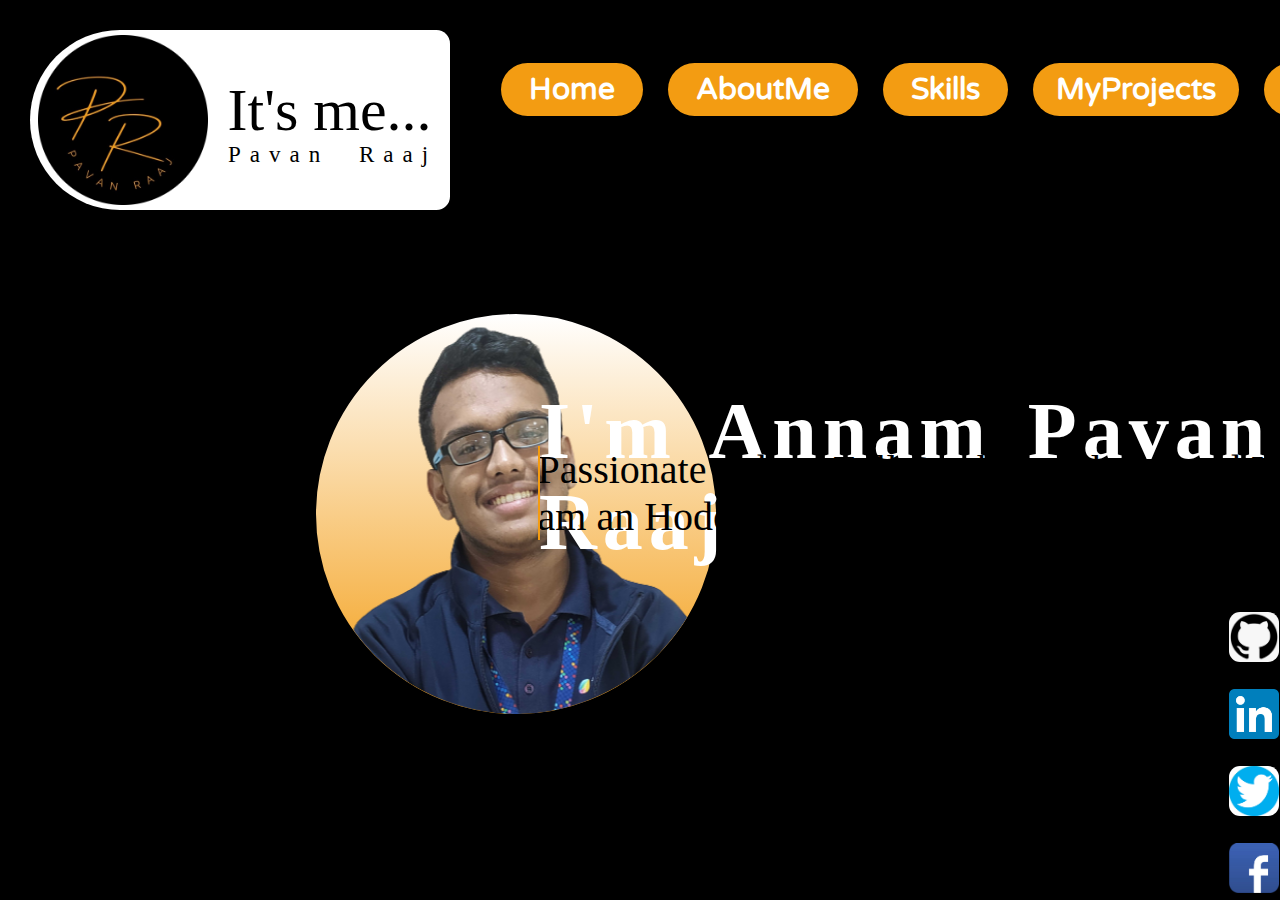
<file: index.html>
<!DOCTYPE html>
<html lang="en">
  <head>
    <link rel="stylesheet" href="./assets/css/home_page.css" />
    <meta charset="UTF-8" />
    <meta http-equiv="X-UA-Compatible" content="IE=edge" />
    <meta name="viewport" content="width=device-width, initial-scale=1.0" />
    <link
      rel="shortcut icon"
      href="./assets/images/logo.png"
      type="image/x-icon"
    />
    <title>It's me</title>
  </head>
  <body>
    <a href="./index.html">
    <header>
      <div class="header_div">
        <span>
          <img
            src="./assets/images/logo.png"
            alt="logo_image"
            class="logo_image"
          />
        </span>
        <span class="app_title">It's me...</span><br />
        <span class="app_title_bottom_part">Pavan Raaj</span>
      </div>
    </header>
    </a>
    <nav>
      <a href="#" class="nav_elements"> Home </a>
      <a href="./pages/about_me.html" class="nav_elements"> AboutMe </a>
      <a href="./pages/skills.html" class="nav_elements"> Skills </a>
      <a href="./pages/my_projects.html" class="nav_elements"> MyProjects </a>
      <a href="./pages/gallery.html" class="nav_elements"> Gallery </a>
    </nav>

    <div class="main_container_in_home">
      <span
        ><img src="./assets/images/Pavan.png" alt="pavan" class="pavan_image"
      /></span>
    </div>

    <div class="name_text">I'm Annam Pavan Raaj</div>

    <div
      class="about_me_text_in_home_page"
      data-text="Passionate to be a Full Stack Developer and I am an Hodophile."
    >
      Passionate to be a Full Stack Developer and I am an Hodophile.
    </div>

    <div class="contact_me_container">
      <div>
        <a href="https://github.com/fwsa-batch2/annam.raaj__lab"
          ><img
            src="./assets/images/github_image.png"
            alt="github_image"
            class="github_image"
        /></a>
      </div>
      <div>
        <a href="https://www.linkedin.com/in/pavan-raaj-annam-794785243/"
          ><img
            src="./assets/images/LinkedIn_image.png"
            alt="LinkedIn_image"
            class="LinkedIn_image"
        /></a>
      </div>
      <div>
        <a href="https://twitter.com/pavanraajannam"
          ><img
            src="./assets/images/twitter_image.png"
            alt="twitter_image"
            class="twitter_image"
        /></a>
      </div>
      <div>
        <a href="https://www.facebook.com/pavanraaj.annam"
          ><img
            src="./assets/images/facebook_image.png"
            alt="facebook_imgae"
            class="facebook_imgae"
        /></a>
      </div>
    </div>
  </body>
</html>
</file>
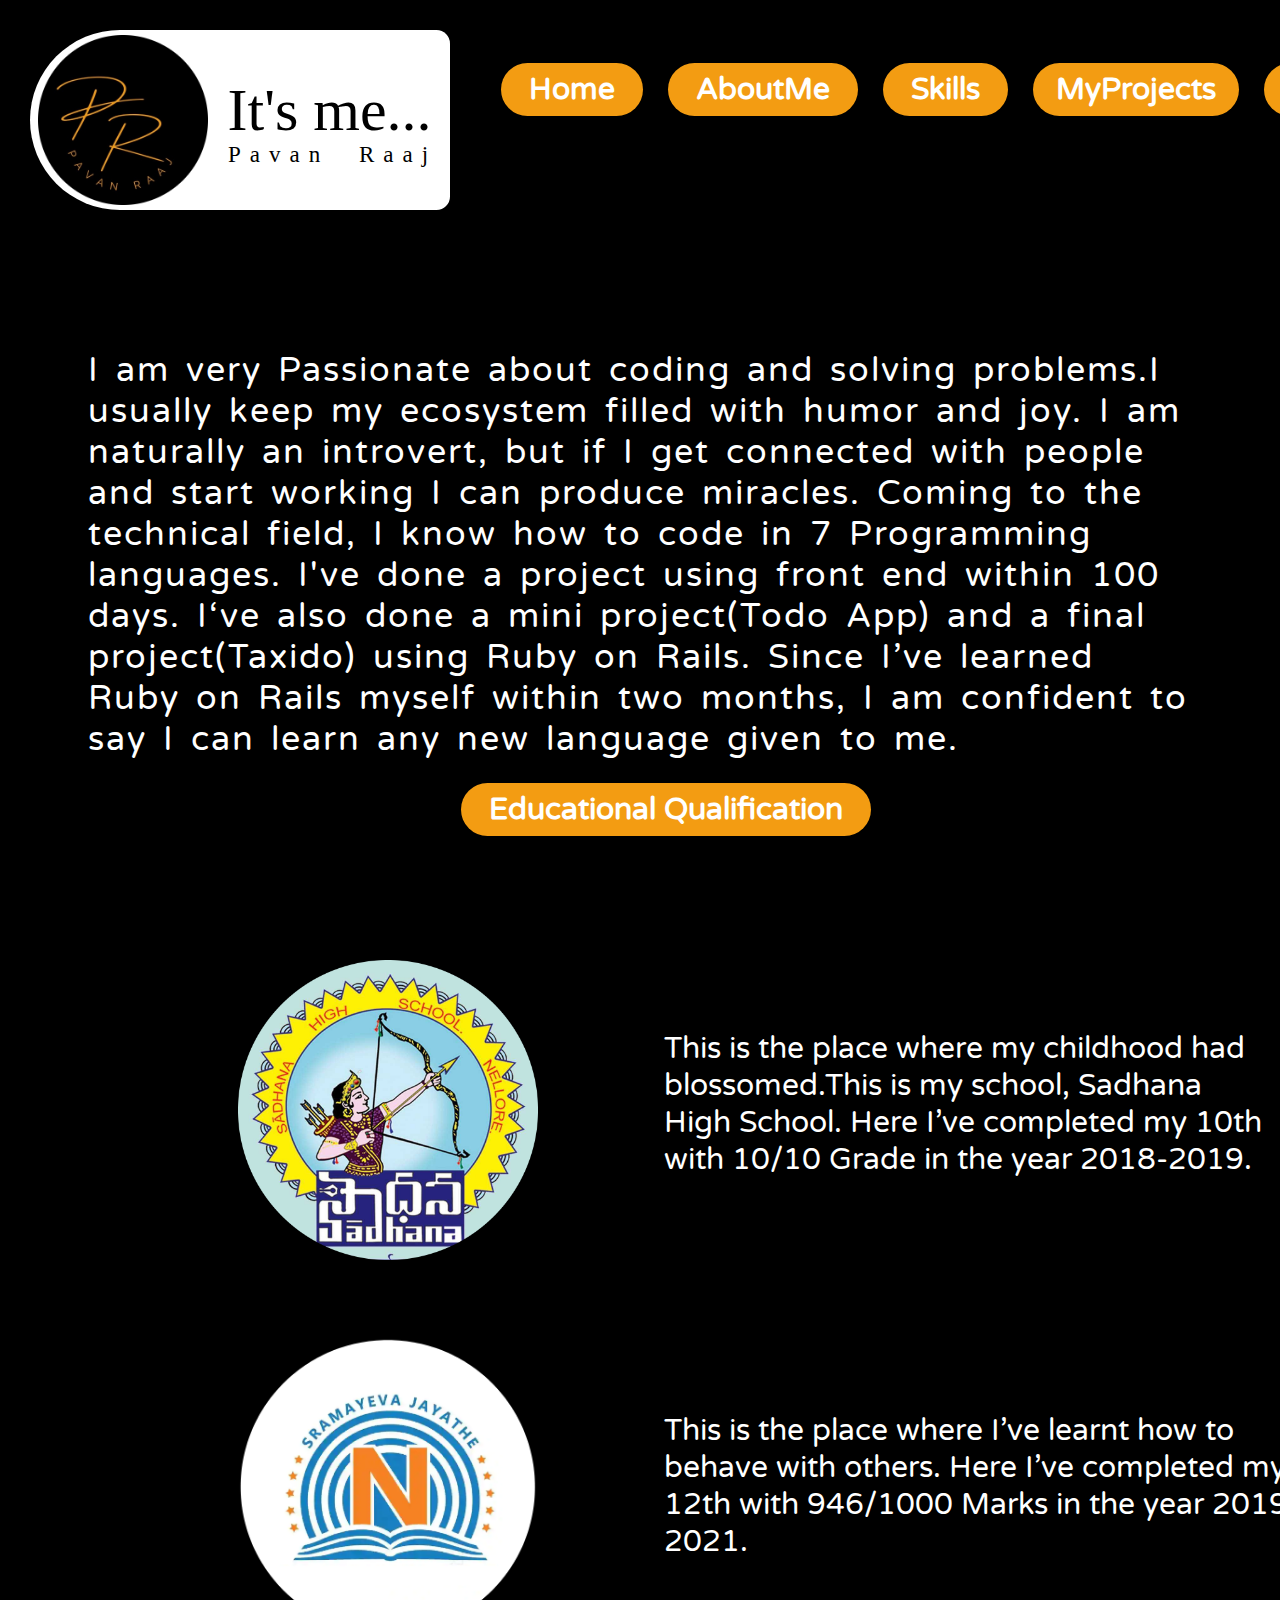
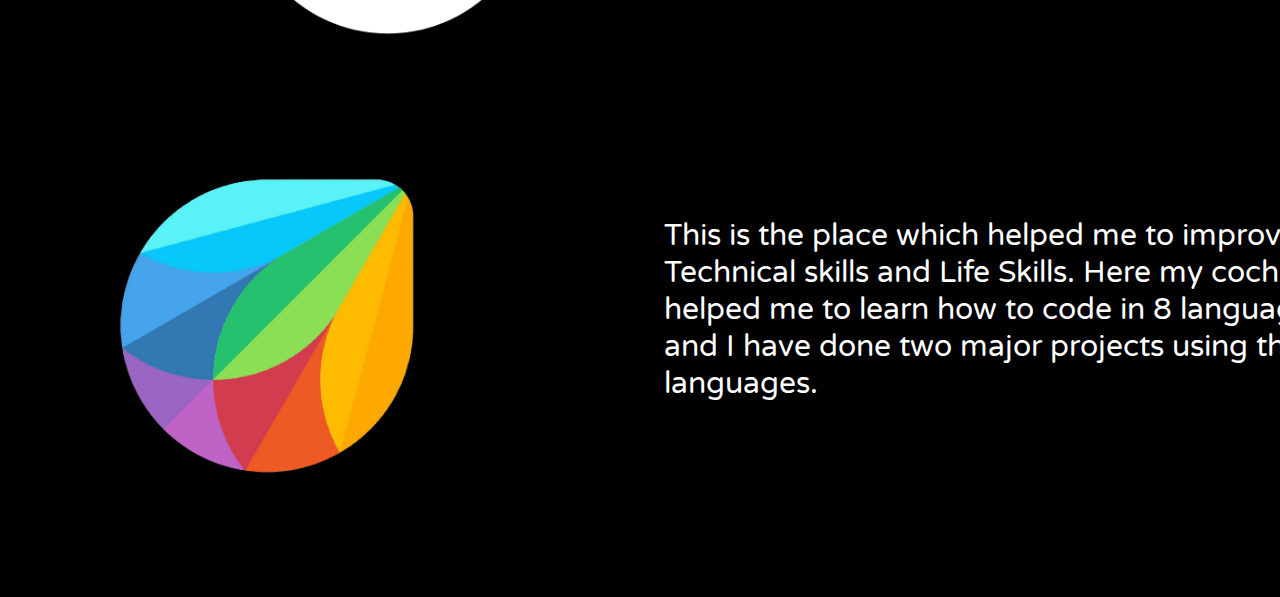
<file: pages/about_me.html>
<!DOCTYPE html>
<html lang="en">
  <head>
    <link
      rel="shortcut icon"
      href="./../assets/images/logo.png"
      type="image/x-icon"
    />
    <link rel="stylesheet" href="../assets/css/home_page.css" />
    <link rel="stylesheet" href="../assets/css/about_me.css" />
    <meta charset="UTF-8" />
    <meta http-equiv="X-UA-Compatible" content="IE=edge" />
    <meta name="viewport" content="width=device-width, initial-scale=1.0" />
    <title>It's me</title>
  </head>
  <body>
    <a href="./../index.html">
      <header>
        <div class="header_div">
          <span>
            <img
              src="../assets/images/logo.png"
              alt="logo_image"
              class="logo_image"
          /></span>
          <span class="app_title">It's me...</span><br />
          <span class="app_title_bottom_part">Pavan Raaj</span>
        </div>
      </header>
      </a>
    <nav>
      <a href="./../index.html" class="nav_elements"> Home </a>

      <a href="../pages/about_me.html" class="nav_elements"> AboutMe </a>

      <a href="../pages/skills.html" class="nav_elements"> Skills </a>

      <a href="./../pages/my_projects.html" class="nav_elements">
        MyProjects
      </a>

      <a href="../pages/gallery.html" class="nav_elements"> Gallery </a>
    </nav>
    <div id="about_me_page">
      <div class="text_about_me">
        I am very Passionate about coding and solving problems.I usually keep my
        ecosystem filled with humor and joy. I am naturally an introvert, but if
        I get connected with people and start working I can produce miracles.
        Coming to the technical field, I know how to code in 7 Programming
        languages. I've done a project using front end within 100 days. I‘ve
        also done a mini project(Todo App) and a final project(Taxido) using
        Ruby on Rails. Since I’ve learned Ruby on Rails myself within two
        months, I am confident to say I can learn any new language given to me.
      </div>

      <a href="#more_about_me_div" class="educational_qualification_button">
        Educational Qualification
      </a>

      <div class="educational_qualification_div" id="more_about_me_div">
        <span>
          <img
            src="./../assets/images/sadhana.png"
            alt="sadhana_school_image"
            class="sadhana_school_image"
          />
        </span>
        <div class="about_school_text">
          This is the place where my childhood had blossomed.This is my school,
          Sadhana High School. Here I’ve completed my 10th with 10/10 Grade in
          the year 2018-2019.
        </div>

        <span>
          <img
            src="./../assets/images/narayana.png"
            alt="narayana_college_image"
            class="narayana_college_image"
          />
        </span>
        <div class="about_college_text">
          This is the place where I’ve learnt how to behave with others. Here
          I’ve completed my 12th with 946/1000 Marks in the year 2019-2021.
        </div>

        <span>
          <img
            src="./../assets/images/freshworks_Logo.png"
            alt="FWSA_image"
            class="FWSA_image"
          />
        </span>
        <div class="about_FWSA_text">
          This is the place which helped me to improve my Technical skills and
          Life Skills. Here my coches helped me to learn how to code in 8
          languages and I have done two major projects using these languages.
        </div>
      </div>
    </div>
  </body>
</html>
</file>
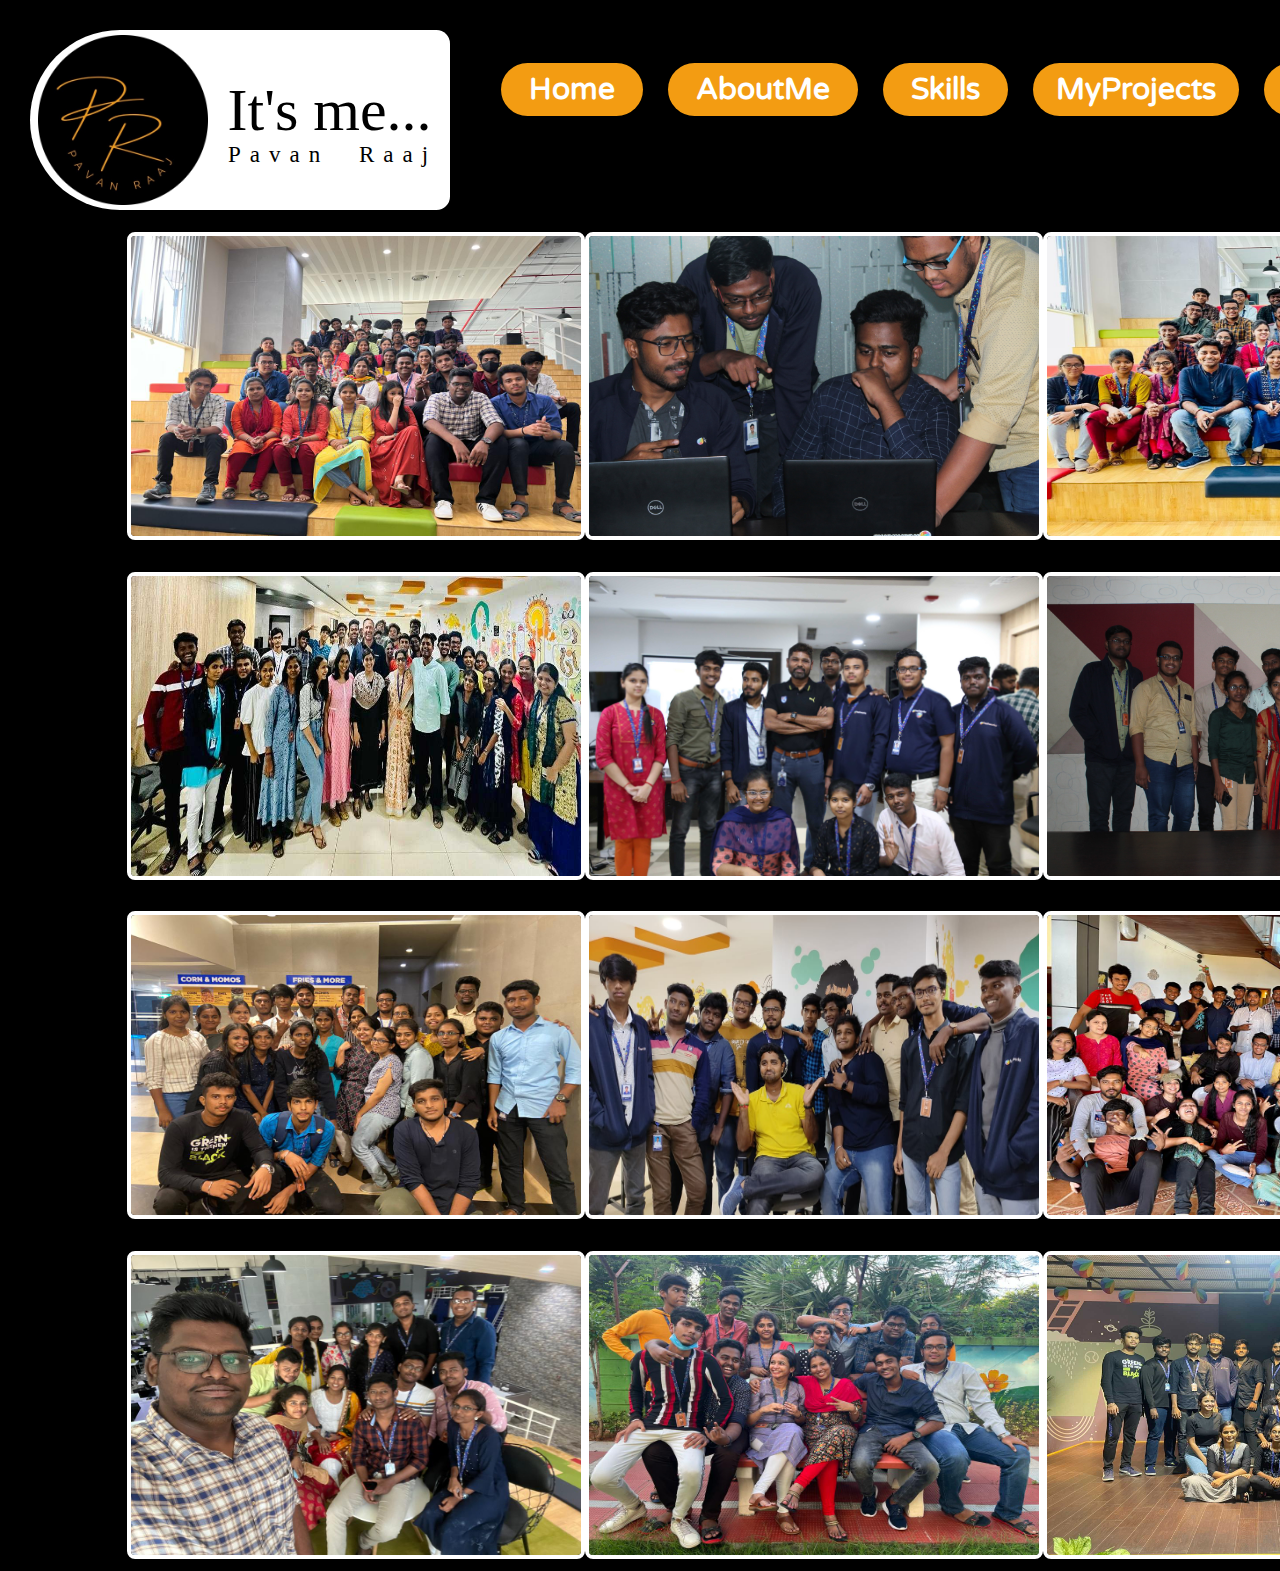
<file: pages/gallery.html>
<!DOCTYPE html>
<html lang="en">
  <head>
    <link
      rel="shortcut icon"
      href="./../assets/images/logo.png"
      type="image/x-icon"
    />
    <link rel="stylesheet" href="../assets/css/home_page.css" />
    <link rel="stylesheet" href="./../assets/css/gallery.css" />
    <meta charset="UTF-8" />
    <meta http-equiv="X-UA-Compatible" content="IE=edge" />
    <meta name="viewport" content="width=device-width, initial-scale=1.0" />
    <title>It's me</title>
  </head>
  <body>
    <a href="./../index.html">
        <header>
          <div class="header_div">
            <span>
              <img
                src="../assets/images/logo.png"
                alt="logo_image"
                class="logo_image"
            /></span>
            <span class="app_title">It's me...</span><br />
            <span class="app_title_bottom_part">Pavan Raaj</span>
          </div>
        </header>
        </a>
    <nav>
      <a href="./../index.html" class="nav_elements"> Home </a>

      <a href="../pages/about_me.html" class="nav_elements"> AboutMe </a>

      <a href="../pages/skills.html" class="nav_elements"> Skills </a>

      <a href="./../pages/my_projects.html" class="nav_elements">
        MyProjects
      </a>

      <a href="../pages/gallery.html" class="nav_elements"> Gallery </a>
    </nav>

    <div class="gallery_field">
      <div class="container1">
        <img src="./../assets/images/gallery_image_01.jpg" alt="image_1" />
      </div>
      <div>
        <img src="./../assets/images/gallery_image_02.JPG" alt="image_1" />
      </div>
      <div>
        <img src="./../assets/images/gallery_image_03.jpeg" alt="image_1" />
      </div>
      <div>
        <img src="./../assets/images/gallery_image_04.jpg" alt="image_1" />
      </div>
      <div>
        <img src="./../assets/images/gallery_image_05.JPG" alt="image_1" />
      </div>
      <div>
        <img src="./../assets/images/gallery_image_06.JPG" alt="image_1" />
      </div>
      <div>
        <img src="./../assets/images/gallery_image_07.jpg" alt="image_1" />
      </div>
      <div>
        <img src="./../assets/images/gallery_image_08.jpg" alt="image_1" />
      </div>
      <div>
        <img src="./../assets/images/gallery_image_09.jpg" alt="image_1" />
      </div>
      <div>
        <img src="./../assets/images/gallery_image_10.jpg" alt="image_1" />
      </div>
      <div>
        <img src="./../assets/images/gallery_image_11.jpg" alt="image_1" />
      </div>
      <div>
        <img src="./../assets/images/gallery_image_12.jpg" alt="image_1" />
      </div>
    </div>
  </body>
</html>
</file>
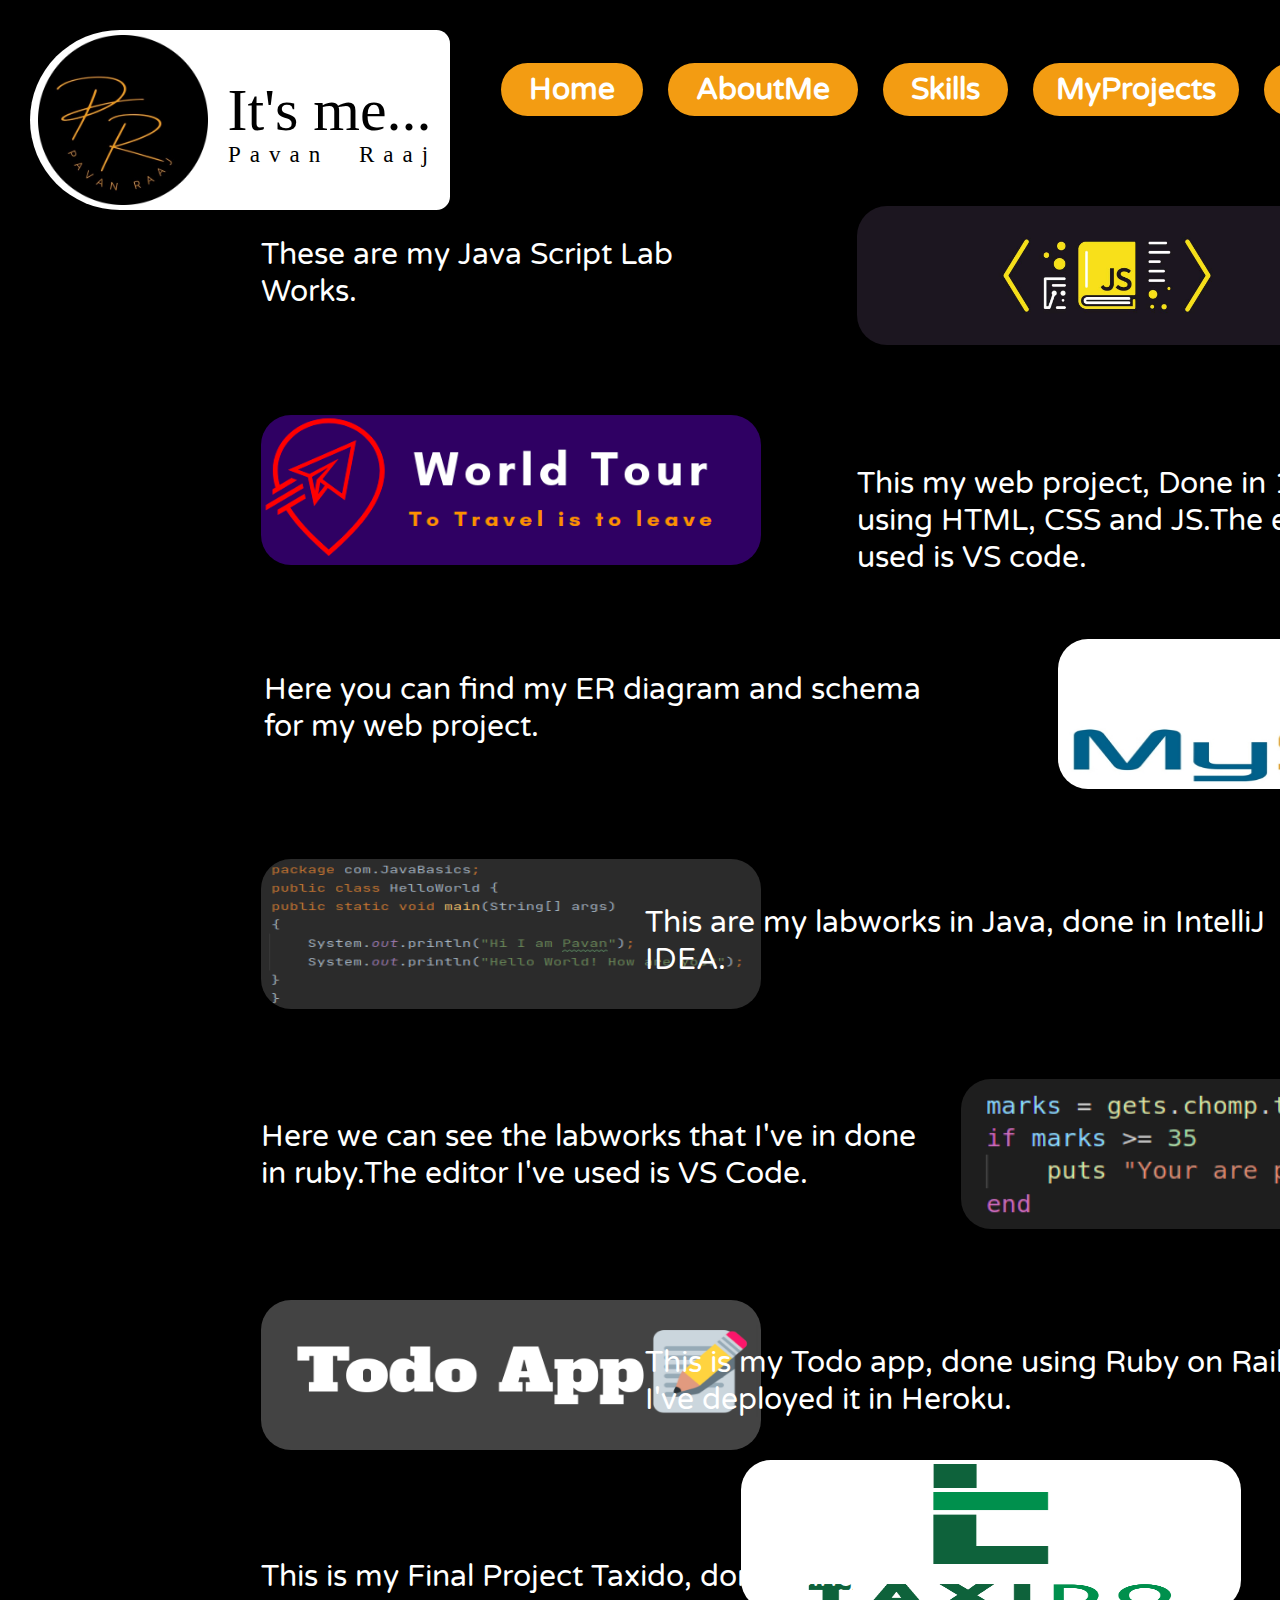
<file: pages/my_projects.html>
<!DOCTYPE html>
<html lang="en">
  <head>
    <link
      rel="shortcut icon"
      href="./../assets/images/logo.png"
      type="image/x-icon"
    />
    <link rel="stylesheet" href="../assets/css/home_page.css" />
    <link rel="stylesheet" href="./../assets/css/my_projects.css" />
    <meta charset="UTF-8" />
    <meta http-equiv="X-UA-Compatible" content="IE=edge" />
    <meta name="viewport" content="width=device-width, initial-scale=1.0" />
    <title>It's me</title>
  </head>
  <body>
      <a href="./../index.html">
    <header>
      <div class="header_div">
        <span>
          <img
            src="../assets/images/logo.png"
            alt="logo_image"
            class="logo_image"
        /></span>
        <span class="app_title">It's me...</span><br />
        <span class="app_title_bottom_part">Pavan Raaj</span>
      </div>
    </header>
    </a>
    <nav>
      <a href="./../index.html" class="nav_elements"> Home </a>

      <a href="../pages/about_me.html" class="nav_elements"> AboutMe </a>

      <a href="../pages/skills.html" class="nav_elements"> Skills </a>

      <a href="#" class="nav_elements"> MyProjects </a>

      <a href="../pages/gallery.html" class="nav_elements"> Gallery </a>
    </nav>

    <div id="my_projects_div">
      <div class="java_script_lab_works">
        <div class="java_script_lab_works_text">
          These are my Java Script Lab Works.
        </div>
        <div>
          <a
            href="https://github.com/fwsa-batch2/annam.raaj__lab/tree/main/Java%20Script%20Labworks"
            target="_blank"
          >
            <img
              src="./../assets/images/java_script_image.jpg"
              alt="java_script_image"
              class="java_script_image"
            />
          </a>
        </div>
      </div>

      <div class="web_project">
        <div>
          <a
            href="https://github.com/fwsa-batch2/annam.raaj__web_project"
            target="_blank"
          >
            <img
              src="./../assets/images/world_tour_logo.png"
              alt="web_project_image"
              class="web_project_image"
            />
          </a>
        </div>
        <div class="web_project_text">
          This my web project, Done in 100 days, using HTML, CSS and JS.The
          editor I have used is VS code.
        </div>
      </div>

      <div class="mysql_labworks">
        <div class="mysql_labworks_text">
          Here you can find my ER diagram and schema<br />
          for my web project.
        </div>
        <div>
          <a
            href="https://github.com/fwsa-batch2/annam.raaj__lab/tree/main/MySQL%20Labworks"
            target="_blank"
          >
            <img
              src="./../assets/images/mysql_image.jpg"
              alt="mysql_labworks_image"
              class="mysql_labworks_image"
            />
          </a>
        </div>
      </div>

      <div class="java_labworks">
        <div>
          <a
            href="https://github.com/fwsa-batch2/annam.raaj__lab/tree/main/Java%20Labworks"
            target="_blank"
          >
            <img
              src="./../assets/images/java_image.png"
              alt="java_labworks_image"
              class="java_labworks_image"
            />
          </a>
        </div>
        <div class="java_labworks_text">
          This are my labworks in Java, done in IntelliJ IDEA.
        </div>
      </div>

      <div class="ruby_labworks">
        <div class="ruby_labworks_text">
          Here we can see the labworks that I've in done<br />
          in ruby.The editor I've used is VS Code.
        </div>
        <div>
          <a
            href="https://github.com/fwsa-batch2/annam.raaj__lab/tree/main/Ruby%20Labworks"
            target="_blank"
          >
            <img
              src="./../assets/images/ruby_image.png"
              alt="ruby_labworks_image"
              class="ruby_labworks_image"
            />
          </a>
        </div>
      </div>

      <div class="todo_app_work">
        <div>
          <a href="https://todo-app-pavan-raaj.herokuapp.com/" target="_blank">
            <img
              src="./../assets/images/todo_app_image.png"
              alt="todo_app_work_image"
              class="todo_app_work_image"
            />
          </a>
        </div>
        <div class="todo_app_work_text">
          This is my Todo app, done using Ruby on Rails, I've deployed it in
          Heroku.
        </div>
      </div>

      <div class="final_project">
        <div class="taxido_logo_text">
          This is my Final Project Taxido, done using <br />
          Ruby on Rails.
        </div>
      </div>
      <div>
        <a href="https://github.com/PavanRaaj/Final-Project" target="_blank" >
          <img
            src="./../assets/images/taxido_logo.png"
            alt="taxido_logo_image"
            class="taxido_logo_image"
          />
        </a>
      </div>
    </div>
  </body>
</html>
</file>
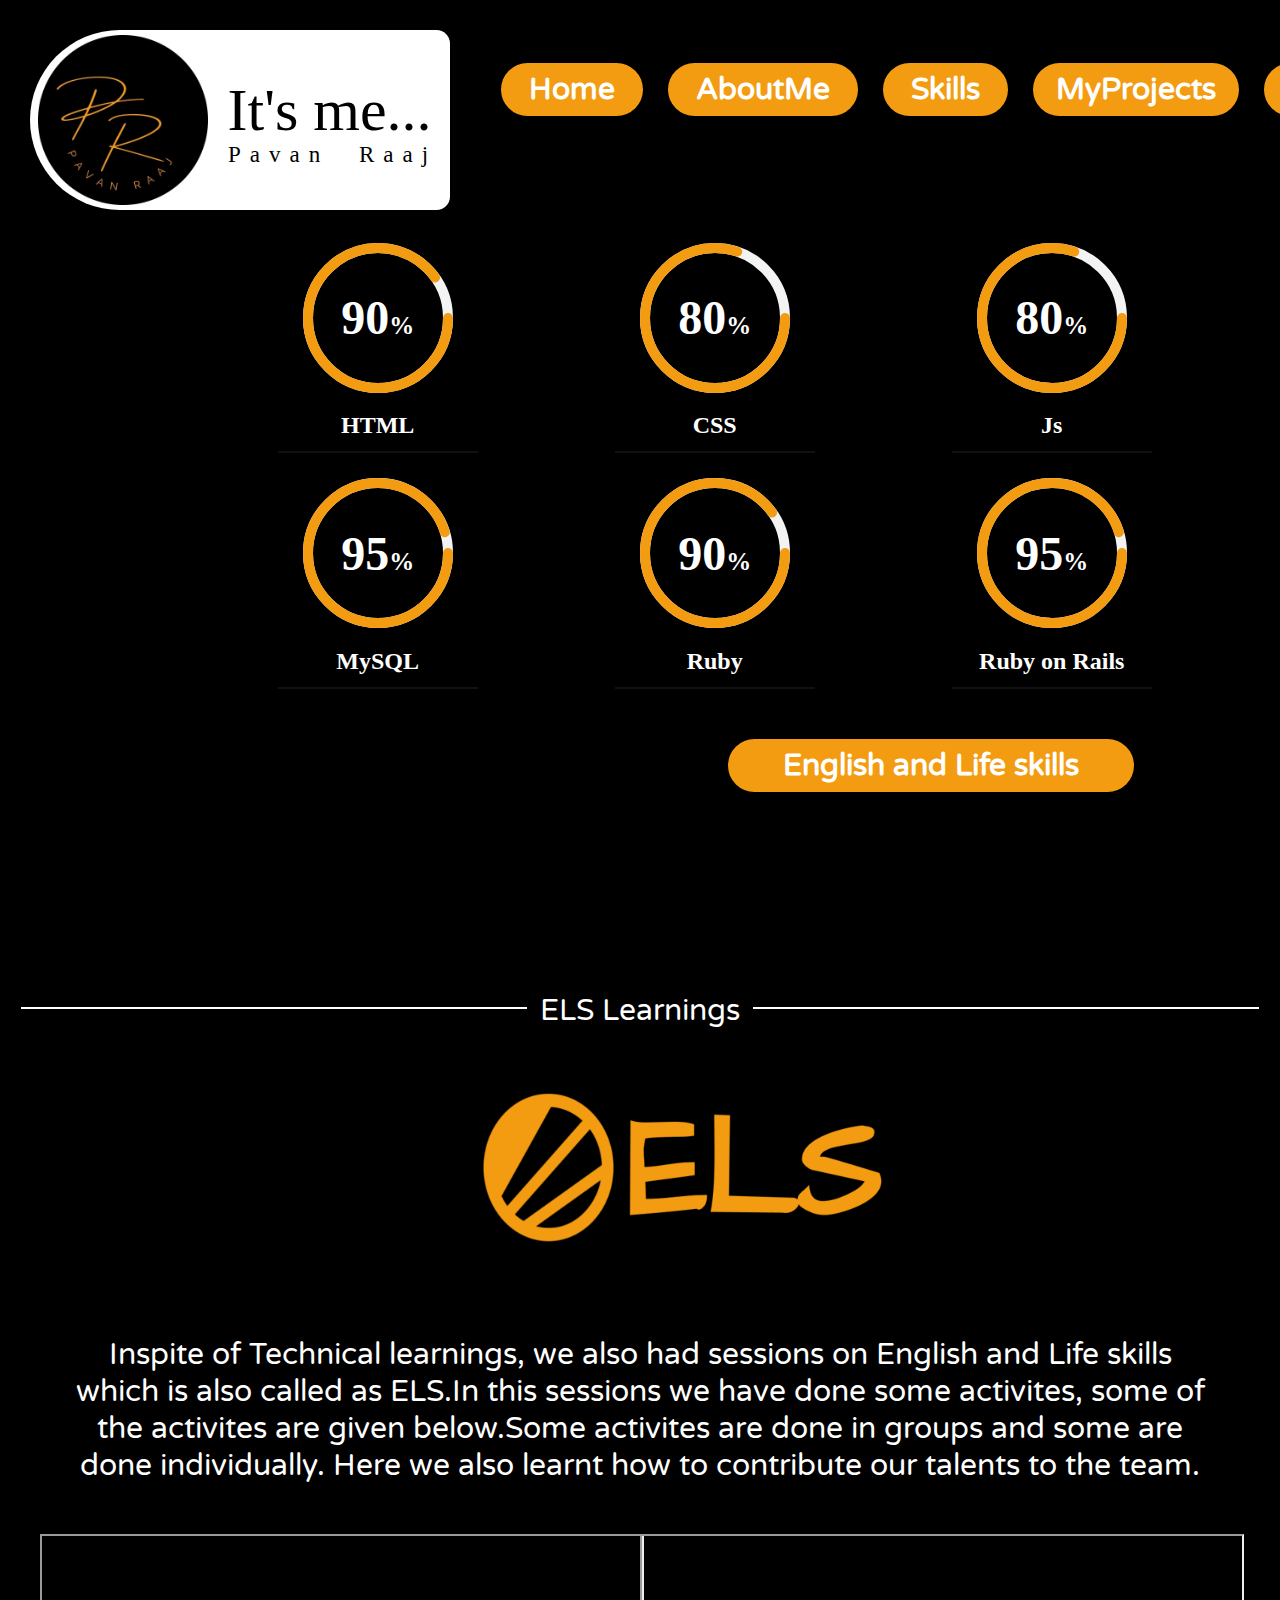
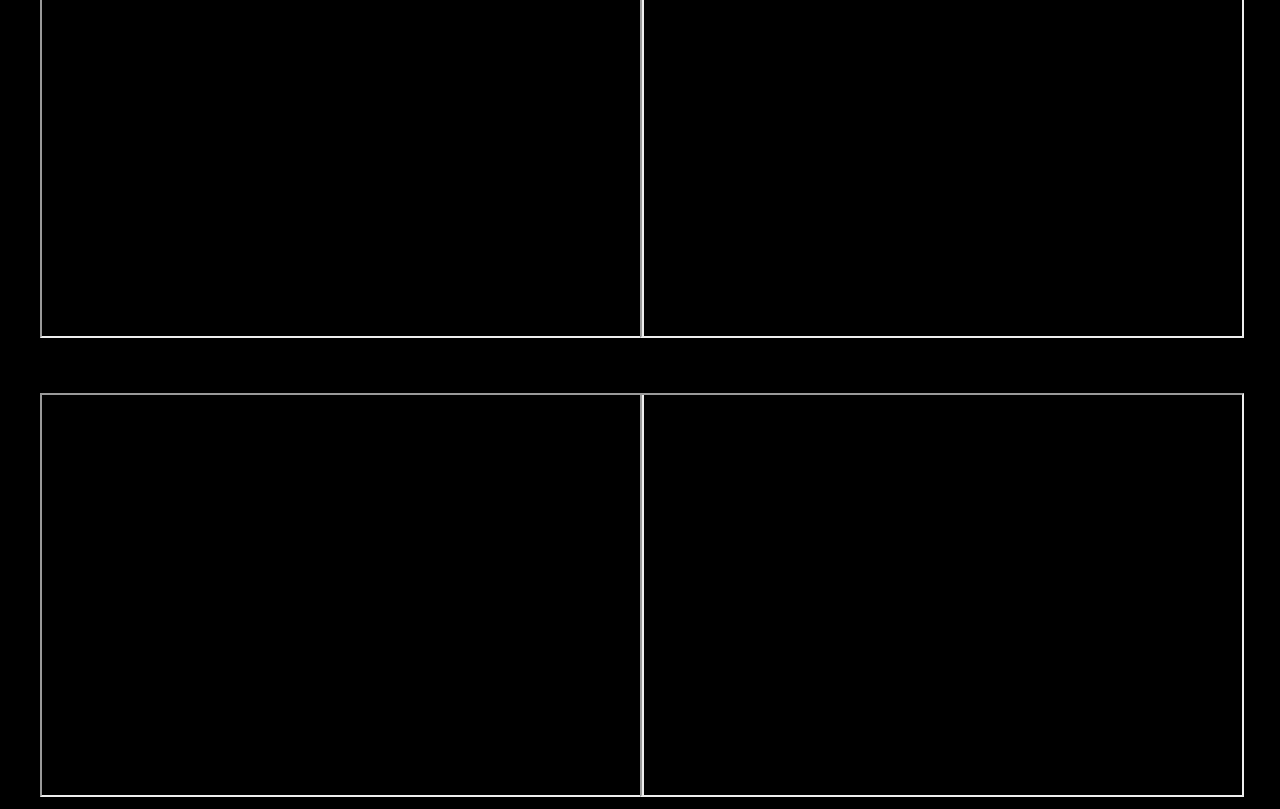
<file: pages/skills.html>
<!DOCTYPE html>
<html lang="en">
  <head>
    <link
      rel="shortcut icon"
      href="./../assets/images/logo.png"
      type="image/x-icon"
    />
    <link rel="stylesheet" href="../assets/css/home_page.css" />
    <link rel="stylesheet" href="./../assets/css/skills.css" />
    <meta charset="UTF-8" />
    <meta http-equiv="X-UA-Compatible" content="IE=edge" />
    <meta name="viewport" content="width=device-width, initial-scale=1.0" />
    <title>It's me</title>
  </head>
  <body>
    <a href="./../index.html">
      <header>
        <div class="header_div">
          <span>
            <img
              src="../assets/images/logo.png"
              alt="logo_image"
              class="logo_image"
          /></span>
          <span class="app_title">It's me...</span><br />
          <span class="app_title_bottom_part">Pavan Raaj</span>
        </div>
      </header>
    </a>
    <nav>
      <a href="./../index.html" class="nav_elements"> Home </a>

      <a href="../pages/about_me.html" class="nav_elements"> AboutMe </a>

      <a href="../pages/skills.html" class="nav_elements"> Skills </a>

      <a href="./../pages/my_projects.html" class="nav_elements">
        MyProjects
      </a>

      <a href="../pages/gallery.html" class="nav_elements"> Gallery </a>
    </nav>

    <div class="main_div_of_skills">
      <div class="main_div">
        <div class="container2">
          <div class="row_2">
            <div class="percent">
              <svg>
                <circle cx="70" cy="70" r="70"></circle>
                <circle cx="70" cy="70" r="70"></circle>
              </svg>
              <div class="number">
                <h2>90<span>%</span></h2>
              </div>
            </div>
            <h2 class="text">HTML</h2>
          </div>

          <div class="row_2">
            <div class="percent" id="percentage1">
              <svg>
                <circle cx="70" cy="70" r="70"></circle>
                <circle cx="70" cy="70" r="70"></circle>
              </svg>
              <div class="number">
                <h2>80<span>%</span></h2>
              </div>
            </div>
            <h2 class="text">CSS</h2>
          </div>

          <div class="row_2">
            <div class="percent" id="percentage2">
              <svg>
                <circle cx="70" cy="70" r="70"></circle>
                <circle cx="70" cy="70" r="70"></circle>
              </svg>
              <div class="number">
                <h2>80<span>%</span></h2>
              </div>
            </div>
            <h2 class="text">Js</h2>
          </div>

          <div class="row_2">
            <div class="percent" id="percentage3">
              <svg>
                <circle cx="70" cy="70" r="70"></circle>
                <circle cx="70" cy="70" r="70"></circle>
              </svg>
              <div class="number">
                <h2>95<span>%</span></h2>
              </div>
            </div>
            <h2 class="text">MySQL</h2>
          </div>

          <div class="row_2">
            <div class="percent" id="percentage4">
              <svg>
                <circle cx="70" cy="70" r="70"></circle>
                <circle cx="70" cy="70" r="70"></circle>
              </svg>
              <div class="number">
                <h2>90<span>%</span></h2>
              </div>
            </div>
            <h2 class="text">Ruby</h2>
          </div>

          <div class="row_2">
            <div class="percent" id="percentage5">
              <svg>
                <circle cx="70" cy="70" r="70"></circle>
                <circle cx="70" cy="70" r="70"></circle>
              </svg>
              <div class="number">
                <h2>95<span>%</span></h2>
              </div>
            </div>
            <h2 class="text">Ruby on Rails</h2>
          </div>
        </div>
      </div>

        <a href="#els_learning" >
            <div class="my_project_button">English and Life skills</div>
          </a>
    </div>

<div class="els_learnings" id="els_learning">
  <hr> ELS Learnings <hr>
</div>
    

<div>
<a href="https://drive.google.com/drive/folders/1UH2XRNN3HjSYL8RP6kGEDrRfd1Cr_-qa?usp=sharing" target="_blank"><img src="./../assets/images/els_llogo.png" alt="els_logo" class="els_logo"></a>
</div>
<div class="els-text-div">
  <div  class="els_text">
  Inspite of Technical learnings, we also had sessions on English and Life skills which is also called as ELS.In this sessions we have done some activites, some of 
  the activites are given below.Some activites are done in groups and some are done individually. Here we also learnt how to contribute our talents to the team. 
  </div>
</div>
<div class="iframe-main-div">
<div class="iframe-div">
  <div class="iframe iframe-div1">
  <iframe src="./../assets/images/buterfly_project.pdf" width="100%" height="400px">
  </iframe>
</div>
<div class="iframe iframe-div2">
  <iframe src="./../assets/images/The_Forest_ and_ants_.pdf" width="100%" height="400px">
  </iframe>
</div>
</div>
</div>
<div class="iframe-main-div">
  <div class="iframe-div">
    <div class="iframe iframe-div1">
    <iframe src="./../assets/images/CarDheko.pdf" width="100%" height="400px">
    </iframe>
  </div>
  <div class="iframe iframe-div2">
    <iframe src="./../assets/images/Pavan_Raaj_Anything_Under_The_Sun_SBI.pdf" width="100%" height="400px">
    </iframe>
  </div>
  </div>
  </div>
  </body>
</html>
</file>
<file: assets/css/home_page.css>
@import url("https://fonts.googleapis.com/css2?family=Jost&family=Redressed&family=Varela+Round&display=swap");

body {
  background-color: black;
  color: white;
}
.header_div {
  border-radius: 100px 15px 15px 100px;
  width: 420px;
  height: 180px;
  position: absolute;
  left: 30px;
  top: 30px;
  background-color: rgb(255, 255, 255);
  cursor: pointer;
}
.header_div:hover {
  width: 420px;
  height: 180px;
  background: linear-gradient(to left, #f39c12, white);
}
.logo_image {
  height: 170px;
  width: 170px;
  position: relative;
  left: 8px;
  top: 5px;
  bottom: 10px;
  margin-top: 0%;
  margin-left: 0%;
  border: none;
  border-radius: none;
  transition: none;
}
.app_title {
  position: relative;
  bottom: 70px;
  left: 20px;
  font-size: 60px;
  color: black;
}
.app_title_bottom_part {
  position: relative;
  bottom: 80px;
  left: 198px;
  word-spacing: 15px;
  letter-spacing: 9px;
  font-size: 23px;
  color: black;
}

nav {
  display: flex;
  margin-left: 37%;
  margin-top: 5%;
}
a {
  text-decoration: none;
  color: white;
  font-size: 30px;
}
.nav_elements {
  margin-left: 25px;
  border-radius: 80px;
  background-color: #f39c12;
  padding: 8px 28px;
  font-weight: 600;
  width: 150px;
  display: flex;
  justify-content: center;
  align-items: center;
  cursor: pointer;
  font-family: "Varela Round", sans-serif;
}
.nav_elements:hover {
  background: linear-gradient(to right, #f39c12, white);
  color: black;
}
.main_container_in_home {
  /* background-color: rgb(248, 201, 193); */
  position: relative;
  top: 190px;
}
.pavan_image {
  width: 400px;
  height: 400px;
  border-radius: 50%;
  position: relative;
  left: 300px;
  background: linear-gradient(to top, #f39c12, white);
  border: 8px solid rgb(0, 0, 0);
  cursor: pointer;
}
.pavan_image:hover {
  background: linear-gradient(to right, #f39c12, white);
  /* border: 8px solid #ebae4d; */
}
.name_text {
  color: white;
  font-size: 80px;
  word-spacing: 10px;
  font-weight: 600;
  position: relative;
  bottom: 150px;
  letter-spacing: 6px;
  margin-left: 42%;
}
.about_me_text_in_home_page {
  font-size: 40px;
  position: absolute;
  color: black;
  -webkit-text-stroke: 0vw rgb(0, 0, 0);
  left: 42%;
  bottom: 40%;
}
.about_me_text_in_home_page::before {
  content: attr(data-text);
  position: absolute;
  top: 0;
  left: 0;
  width: 0;
  height: 100%;
  color: white;
  border-right: 2px solid #f39c12;
  -webkit-text-stroke: 0vw rgb(2, 2, 2);
  overflow: hidden;
  animation: animate 10s linear infinite;
}
@keyframes animate {
  0%,
  10%,
  100% {
    width: 0;
  }
  80%,
  90% {
    width: 100%;
  }
}
.contact_me_container {
  position: absolute;
  top: 68%;
  left: 96%;
}
.github_image {
  width: 50px;
  height: 50px;
  border-radius: 11px;
  top: 10px;
  /* position: absolute; */
}
.LinkedIn_image {
  width: 50px;
  height: 50px;
  position: relative;
  top: 20px;
  /* position: absolute; */
}
.twitter_image {
  width: 50px;
  height: 50px;
  border-radius: 11px;
  position: relative;
  top: 40px;
  /* position: absolute; */
}
.facebook_imgae {
  width: 50px;
  height: 50px;
  position: relative;
  top: 60px;
  /* position: absolute; */
}
</file>
<file: assets/css/about_me.css>
@import url("https://fonts.googleapis.com/css2?family=Jost&family=Redressed&family=Varela+Round&display=swap");
.text_about_me {
  font-size: 34px;
  letter-spacing: 2px;
  word-spacing: 5px;
  padding: 80px;
  position: absolute;
  font-family: "Varela Round", sans-serif;
  top: 30%;
}
.educational_qualification_button {
  position: absolute;
  top: 87%;
  left: 36%;
  border-radius: 80px;
  background-color: #f39c12;
  padding: 8px 28px;
  font-weight: 600;
  cursor: pointer;
  font-family: "Varela Round", sans-serif;
}
.educational_qualification_button:hover {
  background: linear-gradient(to right, #f39c12, white);
  color: black;
}
.educational_qualification_div {
  /* background-color: rgb(233, 233, 222); */
  width: 90%;
  position: absolute;
  top: 100%;
}
.sadhana_school_image {
  height: 300px;
  width: 300px;
  padding-top: 60px;
  position: relative;
  left: 20%;
}
.about_school_text {
  height: 300px;
  width: 600px;
  font-size: 30px;
  padding: 80px;
  position: absolute;
  bottom: -40%;
  left: 50%;
  font-family: "Varela Round", sans-serif;
}
.narayana_college_image {
  height: 300px;
  width: 300px;
  position: absolute;
  left: 20%;
  top: 120%;
}
.about_college_text {
  height: 300px;
  width: 650px;
  font-size: 30px;
  padding: 80px;
  position: absolute;
  bottom: -145%;
  left: 50%;
  font-family: "Varela Round", sans-serif;
}
.FWSA_image {
  height: 450px;
  width: 450px;
  position: absolute;
  right: 58%;
  top: 220%;
}
.about_FWSA_text {
  height: 300px;
  width: 700px;
  font-size: 30px;
  padding: 80px;
  position: absolute;
  left: 50%;
  top: 230%;
  font-family: "Varela Round", sans-serif;
}
</file>
<file: assets/css/gallery.css>
.gallery_field {
  margin-top: 7%;
  margin-left: 8%;
  max-width: 1500px;
  display: grid;
  grid-template-columns: repeat(3, 1fr);
}
img {
  width: 450px;
  height: 300px;
  margin-top: 6%;
  margin-left: 4%;
  border: 4px solid white;
  border-radius: 8px;
  transition: transform 1s;
}
img:hover {
  transform: scale(1.2);
  z-index: 2;
}
</file>
<file: assets/css/my_projects.css>
#my_projects_div {
  margin-top: -100px;
}

.java_script_lab_works {
  display: flex;
  margin-left: 20%;
  margin-top: 15%;
  padding-bottom: 5%;
}
.java_script_lab_works_text {
  font-size: 30px;
  font-family: "Varela Round", sans-serif;
  margin-top: 3%;
}
.java_script_image {
  width: 500px;
  border-radius: 30px;
  margin-left: 17%;
}
.web_project {
  width: 1200px;
  display: flex;
  margin-left: 20%;
  padding-bottom: 5%;
}
.web_project_image {
  width: 500px;
  height: 150px;
  border-radius: 30px;
}
.web_project_text {
  font-size: 30px;
  font-family: "Varela Round", sans-serif;
  margin-left: 8%;
  margin-top: 50px;
}
.mysql_labworks {
  width: 100px;
  display: flex;
  padding-bottom: 5%;
}
.mysql_labworks_image {
  width: 500px;
  height: 150px;
  border-radius: 30px;
  margin-left: 210%;
}
.mysql_labworks_text {
  font-size: 30px;
  font-family: "Varela Round", sans-serif;
  position: absolute;
  margin-left: 20%;
  margin-top: 2.5%;
}
.java_labworks {
  width: 100px;
  display: flex;
  margin-left: 20%;
  padding-bottom: 5%;
}
.java_labworks_image {
  width: 500px;
  height: 150px;
  border-radius: 30px;
}
.java_labworks_text {
  font-size: 30px;
  font-family: "Varela Round", sans-serif;
  position: absolute;
  width: 700px;
  margin-top: 3.5%;
  margin-left: 30%;
}
.ruby_labworks {
  width: 100px;
  display: flex;
  margin-left: 20%;
  padding-bottom: 5%;
}
.ruby_labworks_text {
  font-size: 30px;
  font-family: "Varela Round", sans-serif;
  position: absolute;
  margin-top: 3%;
}
.ruby_labworks_image {
  width: 500px;
  height: 150px;
  border-radius: 30px;
  margin-left: 140%;
}
.todo_app_work {
  width: 100px;
  display: flex;
  margin-left: 20%;
  padding-bottom: 5%;
}
.todo_app_work_image {
  width: 500px;
  height: 150px;
  border-radius: 30px;
}
.todo_app_work_text {
  font-size: 30px;
  font-family: "Varela Round", sans-serif;
  position: absolute;
  margin-top: 3.5%;
  margin-left: 30%;
  width: 700px;
}
.final_project {
  width: 100px;
  display: flex;
  margin-left: 20%;
  padding-bottom: 5%;
}

.taxido_logo_text {
  font-size: 30px;
  font-family: "Varela Round", sans-serif;
  position: absolute;
  margin-top: 3%;
}

.taxido_logo_image {
  width: 500px;
  height: 150px;
  border-radius: 30px;
  margin-top: -10%;
  margin-left: 58%;
}
</file>
<file: assets/css/skills.css>
@import url("https://fonts.googleapis.com/css2?family=Jost&family=Redressed&family=Varela+Round&display=swap");

.main_div {
  display: flex;
  margin-top: 4%;
}

.row_2 {
  position: relative;
  width: 200px;
  margin-top: 10%;
  margin-left: 5%;
  height: 200px;
  display: flex;
  border-bottom: 2px solid #111;
  justify-content: center;
  align-items: center;
  flex-direction: column;
  cursor: pointer;
  box-shadow: 0 30px 60px rgba(0, 0, 0, 0);
}
.percent {
  position: relative;
  width: 150px;
  height: 150px;
}
.row_2:hover {
  background-color: #1e2123;
}
.percent svg {
  position: relative;
  width: 150px;
  height: 150px;
}
.percent svg circle {
  width: 150px;
  height: 150px;
  fill: none;
  stroke-width: 10;
  stroke: black;
  transform: translate(5px, 5px);
}
.number {
  position: absolute;
  top: 0;
  left: 0;
  width: 100%;
  height: 100%;
  display: flex;
  justify-content: center;
  align-items: center;
  color: white;
}
.number h2 {
  font-size: 48px;
}
.number h2 span {
  font-size: 25px;
}
.container2 {
  width: 1200px;
  display: grid;
  grid-template-columns: repeat(3, 1fr);
  margin-left: 20%;
  margin-top: 4%;
}
.percent svg circle {
  width: 150px;
  height: 150px;
  fill: none;
  stroke-width: 10;
  stroke: #000;
  transform: translate(5px, 5px);
  stroke-dasharray: 440;
  stroke-dashoffset: 440;
  stroke-linecap: round;
}
.percent svg circle:nth-child(1) {
  stroke-dashoffset: 0;
  stroke: #f3f3f3;
}
.percent svg circle:nth-child(2) {
  stroke-dashoffset: calc(440 - (440 * 90) / 100);
  stroke: #f39c12;
}
#percentage1 svg circle:nth-child(1) {
  stroke-dashoffset: 0;
  stroke: #f3f3f3;
}
#percentage1 svg circle:nth-child(2) {
  stroke-dashoffset: calc(440 - (440 * 80) / 100);
  stroke: #f39c12;
}
#percentage2 svg circle:nth-child(1) {
  stroke-dashoffset: 0;
  stroke: #f3f3f3;
}
#percentage2 svg circle:nth-child(2) {
  stroke-dashoffset: calc(440 - (440 * 80) / 100);
  stroke: #f39c12;
}
#percentage3 svg circle:nth-child(1) {
  stroke-dashoffset: 0;
  stroke: #f3f3f3;
}
#percentage3 svg circle:nth-child(2) {
  stroke-dashoffset: calc(440 - (440 * 95) / 100);
  stroke: #f39c12;
}
#percentage4 svg circle:nth-child(1) {
  stroke-dashoffset: 0;
  stroke: #f3f3f3;
}
#percentage4 svg circle:nth-child(2) {
  stroke-dashoffset: calc(440 - (440 * 90) / 100);
  stroke: #f39c12;
}
#percentage5 svg circle:nth-child(1) {
  stroke-dashoffset: 0;
  stroke: #f3f3f3;
}
#percentage5 svg circle:nth-child(2) {
  stroke-dashoffset: calc(440 - (440 * 95) / 100);
  stroke: #f39c12;
}
html{
  scroll-behavior: smooth;
}

.my_project_button{
  margin-left: 720px;
  
  border-radius: 80px;
  background-color: #f39c12;
  padding: 8px 28px;
  font-weight: 600;
  margin-top: 50px;
  width: 350px;
  display: flex;
  justify-content: center;
  align-items: center;
  cursor: pointer;
  font-family: "Varela Round", sans-serif;
}

.els_learnings{
  position: relative;
  font-size: 30px;
  font-family: "Varela Round", sans-serif;
  margin-top: 200px;
  display: flex;
}
.els_learnings hr {
  position: relative;
  width: 40%;
  height: 2px;
  background: white;
  border: none;
}
.els_logo{

  position: relative;
  left: 36%;
  height: 300px;
  width: 500px;
}
.els-text-div {
  position: relative;
  width: 100%;
  display: flex;
  justify-content: center;
}
.els_text{
  position: relative;
  font-size: 30px;
  font-family: "Varela Round", sans-serif;
  width: 90%;
  text-align: center;
}
.iframe-div {
  display: flex;
  width: 95%;
  justify-content: space-between;
  /* background: khaki; */
}
.iframe {
  width: 50%;
  max-width: 820px;
  /* background: lawngreen; */
}
.iframe-main-div {
  position: relative;
  width: 100%;
  margin-top: 4%;
  /* background: chocolate; */
  display: flex;
  justify-content: center;
}
</file>
